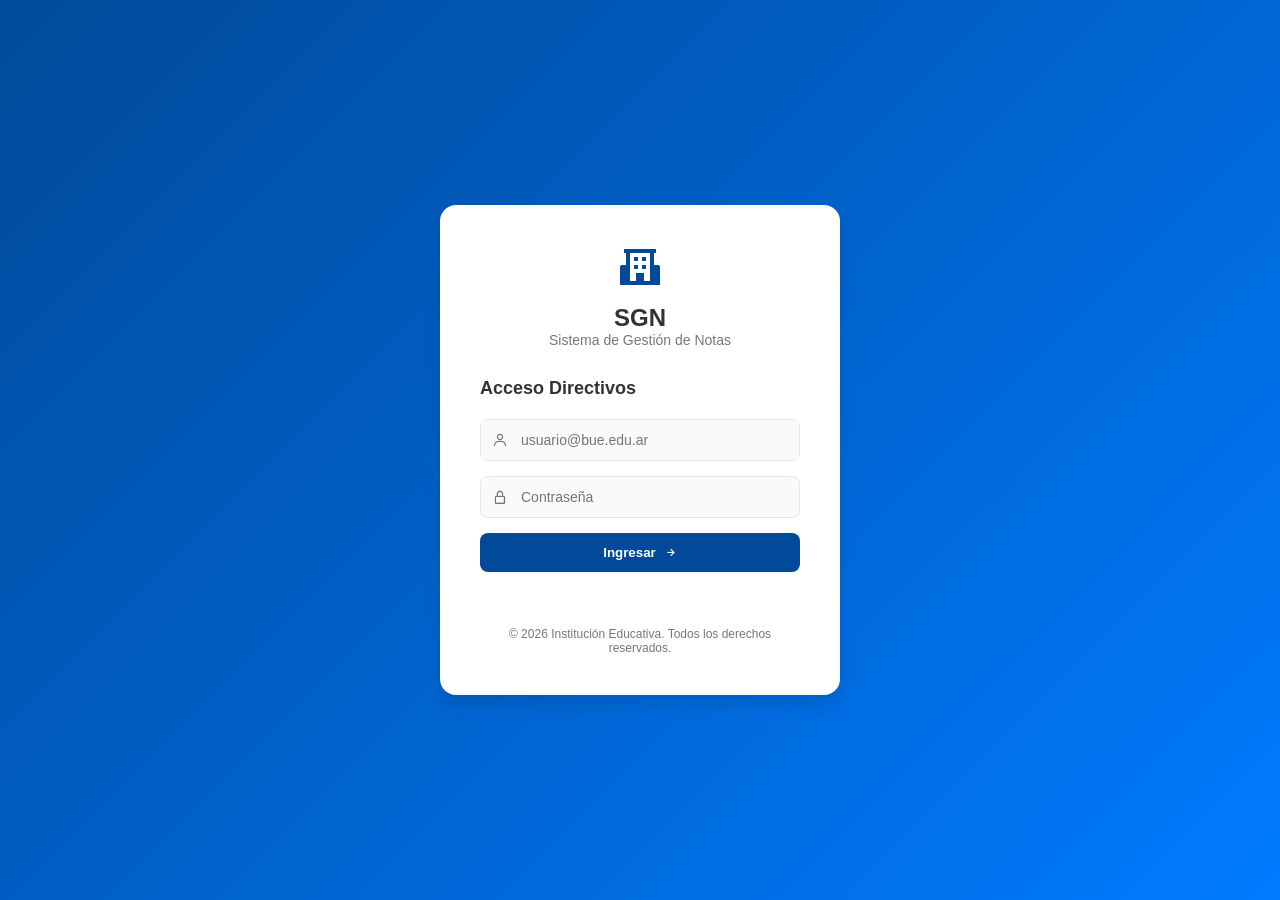
<file: index.html>
<!DOCTYPE html>
<html lang="es">
<head>
    <meta charset="UTF-8">
    <meta name="viewport" content="width=device-width, initial-scale=1.0"> <!-- para que se vea bien en celular -->
    <title>SGE - Sistema de Gestión de Notas | Panel Directivo</title>
    <link href='https://unpkg.com/boxicons@2.1.4/css/boxicons.min.css' rel='stylesheet'>
    <link rel="stylesheet" href="style.css">
</head>
<body>

    <div id="login-container" class="login-page">
        <div class="login-box">
            <div class="login-header">
                <i class='bx bxs-school logo-icon'></i>
                <h1>SGN</h1>
                <p>Sistema de Gestión de Notas</p>
            </div>
            <div class="login-body">
                <h2>Acceso Directivos</h2>
                <div class="input-group">
                    <i class='bx bx-user'></i>
                    <input type="email" id="email" placeholder="usuario@bue.edu.ar" required>
                </div>
                <div class="input-group">
                    <i class='bx bx-lock-alt' ></i>
                    <input type="password" id="password" placeholder="Contraseña" required>
                </div>
                <button class="btn-primary" onclick="login()">
                    Ingresar <i class='bx bx-right-arrow-alt'></i>
                </button>
                <p id="error-msg" class="error-text"></p>
            </div>
            <div class="login-footer">
                <p>© 2026 Institución Educativa. Todos los derechos reservados.</p>
            </div>
        </div>
    </div>

    <div id="main-dashboard" class="dashboard-layout" style="display:none;">
        
        <aside class="sidebar">
            <div class="sidebar-header">
                <i class='bx bxs-school'></i>
                <span>SGE Panel</span>
            </div>
            <nav class="sidebar-menu">
                <ul>
                    <li class="active"><a href="#"><i class='bx bxs-dashboard'></i> Inicio</a></li>
                    <li><a href="#"><i class='bx bxs-user-detail'></i> Alumnos</a></li>
                    <li><a href="#"><i class='bx bxs-book-content'></i> Reportes</a></li>
                    <li><a href="#"><i class='bx bxs-cog'></i> Configuración</a></li>
                </ul>
            </nav>
            <div class="sidebar-footer">
                <button class="btn-logout" onclick="logout()">
                    <i class='bx bx-log-out'></i> Cerrar Sesión
                </button>
            </div>
        </aside>

        <main class="main-content">
            <header class="content-header">
                <div class="header-title">
                    <p>Bienvenido,</p>
                    <h1>Director/a</h1>
                </div>
                <div class="header-actions">
                    <span class="date">Octubre 26, 2026</span> // ACTUALIZAR A DATE TIME
                    <div class="profile-pic">D</div>
                </div>
            </header>

            <section class="search-section">
                <div class="search-bar-container">
                    <i class='bx bx-search search-icon'></i>
                    <input type="text" id="search-dni" placeholder="Ingrese DNI del alumno para buscar..." onkeyup="buscarAlumnoDinamico()">
                </div>
                
                <div id="search-results-container" class="results-hidden">
                    </div>
            </section>

            <section id="student-detail-section" class="student-detail-container" style="display: none;">
                </section>

            <section id="dashboard-summary" class="summary-section">
                <h2>Resumen Institucional</h2>
                <div class="stats-grid">
                    <div class="stat-card">
                        <i class='bx bxs-user-check active-icon'></i>
                        <div class="stat-info">
                            <h3>1,250</h3>
                            <p>Alumnos Activos</p>
                        </div>
                    </div>
                    <div class="stat-card">
                        <i class='bx bxs-error-circle warning-icon'></i>
                        <div class="stat-info">
                            <h3>45 hay que hacer sum</h3>
                            <p>Con Materias Adeudadas</p>
                        </div>
                    </div>
                    <div class="stat-card">
                        <i class='bx bxs-file-pdf pdf-icon'></i>
                        <div class="stat-info">
                            <h3>Boletines</h3>
                            <p>Ciclo Lectivo 2026</p>
                        </div>
                    </div>
                </div>
            </section>

        </main>
    </div>

    <script src="main.js"></script>
</body>
</html>
</file>
<file: style.css>
/* =========================================
   VARIABLES Y RESET
   ========================================= */
:root {
    --primary-color: #004a99; /* Azul Institucional */
    --primary-light: #e6f0ff;
    --secondary-color: #007bff;
    --bg-color: #f4f7fa;
    --sidebar-bg: #ffffff;
    --text-main: #333333;
    --text-muted: #777777;
    --white: #ffffff;
    --border-color: #e1e8ed;
    --success: #28a745;
    --warning: #ffc107;
    --danger: #dc3545;
    
    --shadow-sm: 0 2px 4px rgba(0,0,0,0.05);
    --shadow-md: 0 4px 6px rgba(0,0,0,0.1);
    --shadow-lg: 0 10px 15px rgba(0,0,0,0.1);
    
    --transition: all 0.3s ease;
}

* {
    margin: 0;
    padding: 0;
    box-sizing: border-box;
    font-family: 'Segoe UI', Tahoma, Geneva, Verdana, sans-serif;
}

body {
    background-color: var(--bg-color);
    color: var(--text-main);
    overflow-x: hidden;
}

/* =========================================
   COMPONENTES GENÉRICOS
   ========================================= */
.btn-primary {
    background-color: var(--primary-color);
    color: var(--white);
    border: none;
    padding: 12px 20px;
    border-radius: 8px;
    font-weight: 600;
    cursor: pointer;
    display: flex;
    align-items: center;
    justify-content: center;
    gap: 8px;
    transition: var(--transition);
    width: 100%;
}

.btn-primary:hover {
    background-color: var(--secondary-color);
    transform: translateY(-1px);
}

/* Botones de acción rápidos (ej. Ver Boletín) */
.action-btn {
    padding: 6px 12px;
    border-radius: 4px;
    font-size: 13px;
    cursor: pointer;
    text-decoration: none;
    display: inline-flex;
    align-items: center;
    gap: 4px;
}

.btn-pdf {
    background-color: #fdf0f0;
    color: var(--danger);
    border: 1px solid #f9d6d6;
}
.btn-pdf:hover { background-color: #f9e4e4; }

/* Badges de estado */
.badge {
    padding: 4px 8px;
    border-radius: 12px;
    font-size: 11px;
    font-weight: bold;
    text-transform: uppercase;
}

.badge-success { background-color: #d4edda; color: #155724; }
.badge-warning { background-color: #fff3cd; color: #856404; }
.badge-danger { background-color: #f8d7da; color: #721c24; }

/* =========================================
   PANTALLA DE LOGIN
   ========================================= */
.login-page {
    display: flex;
    justify-content: center;
    align-items: center;
    min-height: 100vh;
    background: linear-gradient(135deg, var(--primary-color) 0%, var(--secondary-color) 100%);
    padding: 20px;
}

.login-box {
    background-color: var(--white);
    padding: 40px;
    border-radius: 16px;
    box-shadow: var(--shadow-lg);
    width: 100%;
    max-width: 400px;
    text-align: center;
}

.login-header .logo-icon {
    font-size: 48px;
    color: var(--primary-color);
}

.login-header h1 {
    font-size: 24px;
    margin-top: 10px;
}

.login-header p {
    color: var(--text-muted);
    font-size: 14px;
    margin-bottom: 30px;
}

.login-body h2 {
    font-size: 18px;
    margin-bottom: 20px;
    text-align: left;
}

.input-group {
    position: relative;
    margin-bottom: 15px;
}

.input-group i {
    position: absolute;
    left: 12px;
    top: 50%;
    transform: translateY(-50%);
    color: var(--text-muted);
}

.input-group input {
    width: 100%;
    padding: 12px 12px 12px 40px;
    border: 1px solid var(--border-color);
    border-radius: 8px;
    font-size: 14px;
    background-color: #fafafa;
}

.input-group input:focus {
    outline: none;
    border-color: var(--secondary-color);
    background-color: var(--white);
}

.error-text {
    color: var(--danger);
    font-size: 13px;
    margin-top: 10px;
    min-height: 1.2em;
}

.login-footer {
    margin-top: 30px;
    font-size: 12px;
    color: var(--text-muted);
}

/* =========================================
   ESTRUCTURA DEL DASHBOARD
   ========================================= */
.dashboard-layout {
    display: flex;
    min-height: 100vh;
}

/* SIDEBAR */
.sidebar {
    width: 260px;
    background-color: var(--sidebar-bg);
    border-right: 1px solid var(--border-color);
    display: flex;
    flex-direction: column;
    padding: 20px;
    position: fixed;
    height: 100vh;
}

.sidebar-header {
    display: flex;
    align-items: center;
    gap: 10px;
    font-size: 20px;
    font-weight: bold;
    color: var(--primary-color);
    margin-bottom: 40px;
}

.sidebar-menu ul {
    list-style: none;
}

.sidebar-menu li a {
    display: flex;
    align-items: center;
    gap: 12px;
    padding: 12px;
    text-decoration: none;
    color: var(--text-main);
    border-radius: 8px;
    transition: var(--transition);
}

.sidebar-menu li.active a,
.sidebar-menu li a:hover {
    background-color: var(--primary-light);
    color: var(--primary-color);
    font-weight: 600;
}

.sidebar-footer {
    margin-top: auto;
}

.btn-logout {
    width: 100%;
    padding: 10px;
    background-color: #fff0f0;
    color: var(--danger);
    border: 1px solid #f9d6d6;
    border-radius: 8px;
    cursor: pointer;
}

/* CONTENIDO PRINCIPAL */
.main-content {
    flex: 1;
    margin-left: 260px; /* Espacio para el sidebar fijo */
    padding: 30px;
}

.content-header {
    display: flex;
    justify-content: space-between;
    align-items: center;
    margin-bottom: 30px;
}

.header-title h1 { font-size: 24px; }
.header-title p { color: var(--text-muted); font-size: 14px; }

.header-actions {
    display: flex;
    align-items: center;
    gap: 15px;
}

.profile-pic {
    width: 40px;
    height: 40px;
    background-color: var(--secondary-color);
    color: white;
    border-radius: 50%;
    display: flex;
    justify-content: center;
    align-items: center;
    font-weight: bold;
}

/* =========================================
   BUSCADOR DINÁMICO
   ========================================= */
.search-section {
    margin-bottom: 30px;
    position: relative;
}

.search-bar-container {
    position: relative;
    box-shadow: var(--shadow-md);
    border-radius: 12px;
}

.search-icon {
    position: absolute;
    left: 20px;
    top: 50%;
    transform: translateY(-50%);
    font-size: 20px;
    color: var(--text-muted);
}

#search-dni {
    width: 100%;
    padding: 18px 18px 18px 55px;
    border: none;
    border-radius: 12px;
    font-size: 16px;
    background-color: var(--white);
}

#search-dni:focus {
    outline: none;
    box-shadow: 0 0 0 3px rgba(0, 123, 255, 0.2);
}

/* Contenedor de resultados dinámicos */
#search-results-container {
    background-color: var(--white);
    position: absolute;
    width: 100%;
    z-index: 10;
    border-radius: 12px;
    margin-top: 5px;
    box-shadow: var(--shadow-lg);
    max-height: 300px;
    overflow-y: auto;
    transition: var(--transition);
}

.results-hidden {
    opacity: 0;
    visibility: hidden;
    transform: translateY(-10px);
}

.results-show {
    opacity: 1;
    visibility: visible;
    transform: translateY(0);
}

/* Tarjeta individual de alumno en resultados */
.student-result-card {
    display: flex;
    justify-content: space-between;
    align-items: center;
    padding: 15px 20px;
    border-bottom: 1px solid var(--border-color);
    cursor: pointer;
    transition: var(--transition);
}

.student-result-card:last-child { border-bottom: none; }
.student-result-card:hover { background-color: var(--bg-color); }

.student-info-mini h4 { margin-bottom: 2px; }
.student-info-mini p { color: var(--text-muted); font-size: 13px; }

/* =========================================
   DETALLE DEL ALUMNO (Tarjetas Modernas)
   ========================================= */
.student-detail-container {
    animation: slideIn 0.4s ease;
}

@keyframes slideIn {
    from { opacity: 0; transform: translateY(20px); }
    to { opacity: 1; transform: translateY(0); }
}

.detail-header {
    background-color: var(--white);
    padding: 20px;
    border-radius: 12px;
    box-shadow: var(--shadow-sm);
    display: flex;
    justify-content: space-between;
    align-items: center;
    margin-bottom: 20px;
}

.detail-grids {
    display: grid;
    grid-template-columns: 2fr 1fr;
    gap: 20px;
}

.info-card {
    background-color: var(--white);
    padding: 20px;
    border-radius: 12px;
    box-shadow: var(--shadow-sm);
}

.info-card h3 {
    margin-bottom: 15px;
    font-size: 16px;
    border-bottom: 2px solid var(--primary-light);
    padding-bottom: 8px;
}

/* Tabla de Notas */
.notes-table {
    width: 100%;
    border-collapse: collapse;
    font-size: 14px;
}

.notes-table th {
    text-align: left;
    color: var(--text-muted);
    padding-bottom: 10px;
}

.notes-table td {
    padding: 10px 0;
    border-bottom: 1px solid var(--border-color);
}

.grade-circle {
    display: inline-flex;
    justify-content: center;
    align-items: center;
    width: 30px;
    height: 30px;
    border-radius: 50%;
    font-weight: bold;
}

.grade-high { background-color: #e6f9ec; color: var(--success); }
.grade-mid { background-color: #fff9e6; color: var(--warning); }
.grade-low { background-color: #fdf0f0; color: var(--danger); }

/* Lista de Materias Adeudadas */
.debt-list ul {
    list-style: none;
}

.debt-list li {
    display: flex;
    align-items: center;
    gap: 10px;
    padding: 8px 0;
    color: var(--danger);
    font-size: 14px;
}

/* =========================================
   VISTA RESUMEN (Stats)
   ========================================= */
.summary-section h2 { font-size: 18px; margin-bottom: 15px; }

.stats-grid {
    display: grid;
    grid-template-columns: repeat(auto-fit, minmax(200px, 1fr));
    gap: 20px;
}

.stat-card {
    background-color: var(--white);
    padding: 20px;
    border-radius: 12px;
    box-shadow: var(--shadow-sm);
    display: flex;
    align-items: center;
    gap: 15px;
}

.stat-card i {
    font-size: 32px;
    padding: 10px;
    border-radius: 12px;
}

.active-icon { background-color: #e6f9ec; color: var(--success); }
.warning-icon { background-color: #fff9e6; color: var(--warning); }
.pdf-icon { background-color: #fdf0f0; color: var(--danger); }

.stat-info h3 { font-size: 22px; }
.stat-info p { color: var(--text-muted); font-size: 13px; }
</file>
